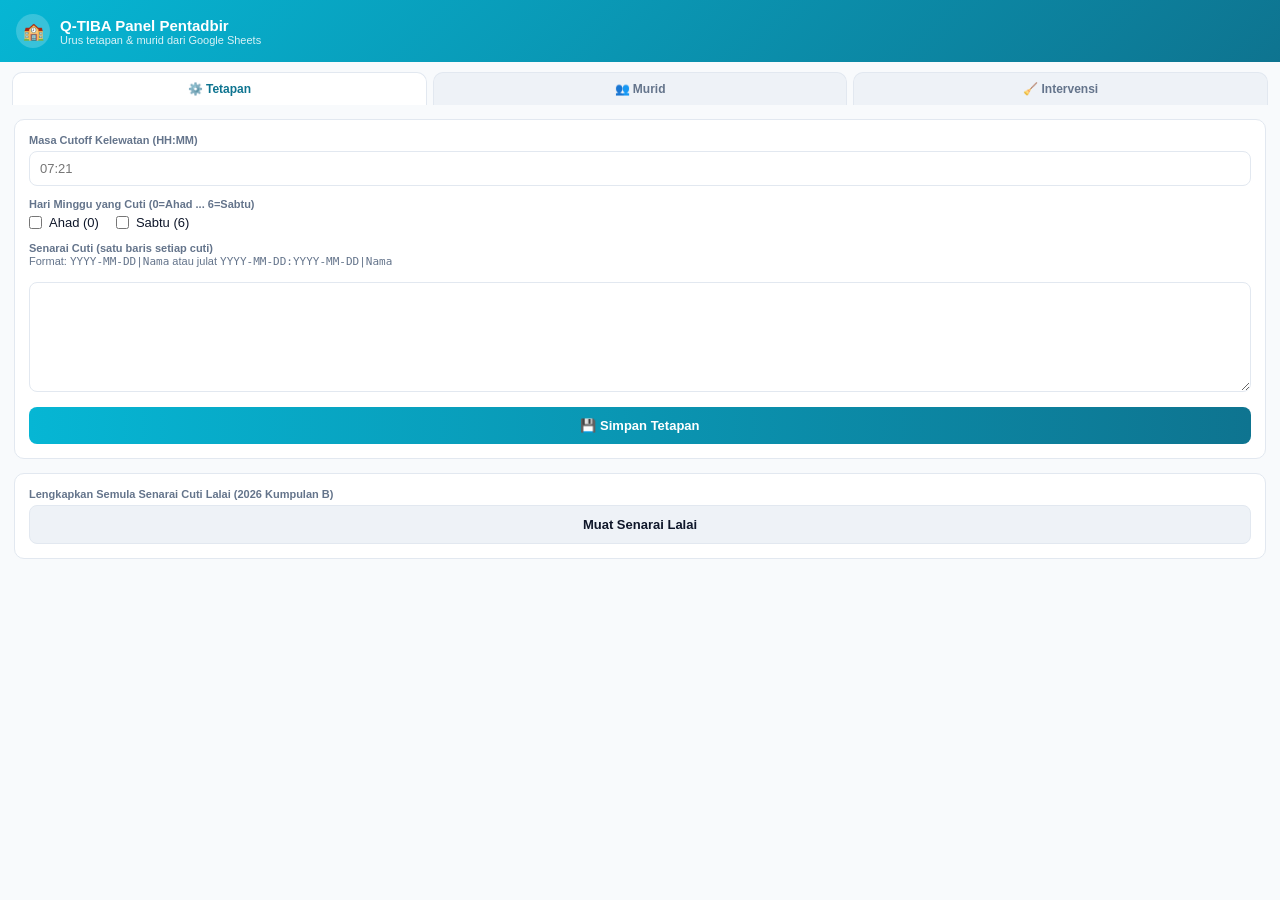
<file: Panel.html>
<!DOCTYPE html>
<html>
<head>
  <base target="_top">
  <style>
    :root {
      --cyan: #06b6d4;
      --cyan-dark: #0e7490;
      --bg: #f8fafc;
      --card: #ffffff;
      --border: #e2e8f0;
      --text: #0f172a;
      --muted: #64748b;
      --rose: #f43f5e;
      --amber: #f59e0b;
      --emerald: #10b981;
    }
    * { box-sizing: border-box; }
    body {
      margin: 0;
      font-family: -apple-system, BlinkMacSystemFont, "Segoe UI", Roboto, sans-serif;
      background: var(--bg);
      color: var(--text);
      font-size: 13px;
    }
    .header {
      background: linear-gradient(135deg, #06b6d4, #0e7490);
      color: #fff;
      padding: 14px 16px;
      display: flex;
      align-items: center;
      gap: 10px;
    }
    .header .logo {
      width: 34px; height: 34px; border-radius: 50%;
      background: rgba(255,255,255,.2);
      display: flex; align-items: center; justify-content: center;
      font-size: 17px;
    }
    .header h1 { margin: 0; font-size: 15px; font-weight: 800; }
    .header p { margin: 0; font-size: 11px; opacity: .85; }
    .tabs {
      display: flex; gap: 6px; padding: 10px 12px 0;
      background: var(--bg);
    }
    .tab {
      flex: 1; padding: 9px 0; text-align: center; cursor: pointer;
      border: 1px solid var(--border); border-bottom: none;
      border-radius: 10px 10px 0 0; background: #eef2f7;
      font-weight: 700; color: var(--muted); font-size: 12px;
      transition: all .15s;
    }
    .tab.active { background: var(--card); color: var(--cyan-dark); }
    .panel { display: none; padding: 14px 14px 20px; }
    .panel.active { display: block; }
    .card {
      background: var(--card); border: 1px solid var(--border);
      border-radius: 10px; padding: 14px; margin-bottom: 14px;
    }
    label { display: block; font-weight: 600; font-size: 11px; color: var(--muted); margin-bottom: 5px; }
    input[type=text], input[type=password], textarea, select {
      width: 100%; padding: 9px 10px; border: 1px solid var(--border);
      border-radius: 8px; font-size: 13px; margin-bottom: 12px;
      background: #fff; color: var(--text);
    }
    textarea { min-height: 110px; font-family: ui-monospace, monospace; font-size: 11px; }
    .row { display: flex; gap: 8px; }
    .row > div { flex: 1; }
    .chk { display: flex; align-items: center; gap: 7px; margin-bottom: 12px; }
    .chk input { width: auto; margin: 0; }
    .btn {
      width: 100%; padding: 11px; border: none; border-radius: 8px;
      font-weight: 800; font-size: 13px; cursor: pointer;
      background: linear-gradient(90deg, var(--cyan), var(--cyan-dark));
      color: #fff; transition: filter .15s;
    }
    .btn:hover { filter: brightness(1.05); }
    .btn.small { width: auto; padding: 7px 12px; font-size: 11px; }
    .btn.ghost { background: #eef2f7; color: var(--text); border: 1px solid var(--border); }
    .btn.danger { background: #fff; color: var(--rose); border: 1px solid var(--rose); }
    .btn.outline-cyan { background: #fff; color: var(--cyan-dark); border: 1px solid var(--cyan); }
    .btn:disabled { opacity: .45; cursor: not-allowed; filter: none; }
    .btn:disabled:hover { filter: none; }
    .status {
      display: none; padding: 9px 11px; border-radius: 8px; margin-bottom: 12px;
      font-weight: 600; font-size: 12px;
    }
    .status.ok { background: #d1fae5; color: #065f46; border: 1px solid #a7f3d0; }
    .status.err { background: #ffe4e6; color: #9f1239; border: 1px solid #fecdd3; }
    table { width: 100%; border-collapse: collapse; font-size: 12px; }
    th, td { text-align: left; padding: 7px 6px; border-bottom: 1px solid var(--border); }
    th { color: var(--muted); font-size: 10px; text-transform: uppercase; letter-spacing: .4px; }
    .hint { font-size: 11px; color: var(--muted); line-height: 1.5; }
    .empty { text-align: center; color: var(--muted); padding: 16px 0; }
    .scroll { max-height: 320px; overflow-y: auto; }
    .tag { display:inline-block; background:#e0f2fe; color:#0369a1; font-size:10px; padding:2px 7px; border-radius:10px; font-weight:700; }
  </style>
</head>
<body>
  <div class="header">
    <div class="logo">🏫</div>
    <div>
      <h1>Q-TIBA Panel Pentadbir</h1>
      <p>Urus tetapan & murid dari Google Sheets</p>
    </div>
  </div>

  <div class="tabs">
    <div class="tab active" data-tab="tetapan" onclick="switchTab('tetapan')">⚙️ Tetapan</div>
    <div class="tab" data-tab="murid" onclick="switchTab('murid')">👥 Murid</div>
    <div class="tab" data-tab="intervensi" onclick="switchTab('intervensi')">🧹 Intervensi</div>
  </div>

  <!-- TAB TETAPAN -->
  <div class="panel active" id="panel-tetapan">
    <div class="status" id="status-tetapan"></div>
    <div class="card">
      <label>Masa Cutoff Kelewatan (HH:MM)</label>
      <input type="text" id="cutoff" placeholder="07:21">
      <label>Hari Minggu yang Cuti (0=Ahad ... 6=Sabtu)</label>
      <div class="chk">
        <input type="checkbox" value="0" class="hw"> <span>Ahad (0)</span>
        <input type="checkbox" value="6" class="hw" style="margin-left:10px"> <span>Sabtu (6)</span>
      </div>
      <label>Senarai Cuti (satu baris setiap cuti)</label>
      <p class="hint" style="margin-top:-6px">Format: <code>YYYY-MM-DD|Nama</code> atau julat
        <code>YYYY-MM-DD:YYYY-MM-DD|Nama</code></p>
      <textarea id="cuti-list"></textarea>
      <button class="btn" onclick="saveTetapan()">💾 Simpan Tetapan</button>
    </div>
    <div class="card">
      <label>Lengkapkan Semula Senarai Cuti Lalai (2026 Kumpulan B)</label>
      <button class="btn ghost" onclick="loadDefault()">Muat Senarai Lalai</button>
    </div>
  </div>

  <!-- TAB INTERVENSI (pemeliharaan data) -->
  <div class="panel" id="panel-intervensi">
    <div class="status" id="status-intervensi"></div>
    <div class="card">
      <label>Analisa Baris Berulang</label>
      <p class="hint" style="margin-top:-6px">
        Tab <code>Intervensi</code> ialah log sejarah (append-only). Sebelum ada butang
        <em>Simpan</em>, setiap field yang guru ubah menghantar rekod sendiri, jadi satu
        intervensi boleh pecah kepada beberapa baris. Alat ini mengesan baris itu.
      </p>
      <div class="row">
        <button class="btn outline-cyan" onclick="analisaIntervensi()">🔍 Analisa (Dry-run)</button>
        <button class="btn danger" id="btn-padam-intervensi" onclick="padamIntervensi()" disabled>
          🗑️ Padam Baris Ditanda
        </button>
      </div>
      <div id="laporan-intervensi"></div>
    </div>
  </div>

  <!-- TAB MURID -->
  <div class="panel" id="panel-murid">
    <div class="status" id="status-murid"></div>
    <div class="card">
      <div class="row">
        <div><label>ID (QR)</label><input type="text" id="m-id" placeholder="cth 2026001"></div>
      </div>
      <div class="row">
        <div><label>Nama</label><input type="text" id="m-nama" placeholder="Nama Murid"></div>
        <div><label>Kelas</label><input type="text" id="m-kelas" placeholder="cth 5 Amanah"></div>
      </div>
      <label>URL Gambar (pilihan)</label>
      <input type="text" id="m-url" placeholder="https://...">
      <div class="row">
        <button class="btn" id="btn-save-murid" onclick="saveMurid()">➕ Tambah Murid</button>
        <button class="btn ghost" onclick="clearMuridForm()" style="margin-left:8px">✖ Kosong</button>
      </div>
    </div>
    <div class="card">
      <label>Senarai Murid Sasaran</label>
      <div class="scroll">
        <table>
          <thead><tr><th>Nama</th><th>Kelas</th><th></th></tr></thead>
          <tbody id="murid-tbody"></tbody>
        </table>
      </div>
    </div>
  </div>

  <script>
    var editingId = null;
    var allMurid = [];

    function showStatus(elId, msg, ok) {
      var el = document.getElementById(elId);
      el.style.display = 'block';
      el.className = 'status ' + (ok ? 'ok' : 'err');
      el.innerHTML = (ok ? '✅ ' : '⚠️ ') + msg;
    }
    function hideStatus(elId) {
      document.getElementById(elId).style.display = 'none';
    }
    function switchTab(name) {
      document.querySelectorAll('.tab').forEach(function (t) {
        t.classList.toggle('active', t.getAttribute('data-tab') === name);
      });
      // Panel dipetakan daripada tab supaya tab baru tidak perlu ditambah di sini.
      document.querySelectorAll('.panel').forEach(function (p) {
        p.classList.toggle('active', p.id === 'panel-' + name);
      });
    }

    // ---- MUAT DATA ----
    function init(data) {
      if (!data) return;
      if (data.cutoff !== undefined) document.getElementById('cutoff').value = data.cutoff;
      document.querySelectorAll('.hw').forEach(function (cb) {
        cb.checked = (data.hujung || []).indexOf(parseInt(cb.value, 10)) !== -1;
      });
      document.getElementById('cuti-list').value = data.cutiString || '';
      allMurid = data.murid || [];
      renderMuridTable();
    }

    function renderMuridTable() {
      var tbody = document.getElementById('murid-tbody');
      if (!allMurid.length) {
        tbody.innerHTML = '<tr><td colspan="3" class="empty">Tiada murid.</td></tr>';
        return;
      }
      tbody.innerHTML = allMurid.map(function (m, i) {
        return '<tr>' +
          '<td>' + escapeHtml(m.nama) + '<br><span class="tag">' + escapeHtml(m.id) + '</span></td>' +
          '<td>' + escapeHtml(m.kelas) + '</td>' +
          '<td style="white-space:nowrap">' +
            '<button class="btn small outline-cyan" onclick="editMurid(' + i + ')">Edit</button> ' +
            '<button class="btn small danger" onclick="hapusMurid(' + i + ')">✕</button>' +
          '</td>' +
        '</tr>';
      }).join('');
    }
    function escapeHtml(s) {
      return String(s == null ? '' : s).replace(/&/g,'&amp;').replace(/</g,'&lt;').replace(/>/g,'&gt;').replace(/"/g,'&quot;');
    }

    // ---- TETAPAN ----
    function getCutiList() {
      return document.getElementById('cuti-list').value
        .split('\n').map(function (l) { return l.trim(); })
        .filter(function (l) { return l !== ''; }).join(';');
    }
    function saveTetapan() {
      hideStatus('status-tetapan');
      var hujung = [];
      document.querySelectorAll('.hw:checked').forEach(function (cb) { hujung.push(parseInt(cb.value,10)); });
      google.script.run
        .withSuccessHandler(function (r) {
          showStatus('status-tetapan', r.ok ? 'Tetapan disimpan.' : r.msg, r.ok);
        })
        .withFailureHandler(function (e) { showStatus('status-tetapan', 'Ralat: ' + e.message, false); })
        .savePanelSettings({
          cutoff: document.getElementById('cutoff').value.trim(),
          hujung: hujung,
          cuti: getCutiList()
        });
    }
    function loadDefault() {
      google.script.run
        .withSuccessHandler(function (str) { document.getElementById('cuti-list').value = str; })
        .defaultCutiString();
    }

    // ---- INTERVENSI (pemeliharaan) ----
    // Hanya selepas Analisa berjaya, butang padam dibuka - jadi tiada risiko padam tanpa semak.
    // akan membenarkan butang padam. Tanpa ini butang hanya terbuka
    // selepasanalisa, jadiiada cima pixu memadam secara tidak sengaja.
    var laporanIntervensiSiap = false;

    function analisaIntervensi() {
      var btnPadam = document.getElementById('btn-padam-intervensi');
      btnPadam.disabled = true;
      laporanIntervensiSiap = false;
      document.getElementById('laporan-intervensi').innerHTML =
        '<p class="hint">Menganalisa...</p>';

      google.script.run
        .withSuccessHandler(function (r) {
          laporanIntervensiSiap = true;
          var host = document.getElementById('laporan-intervensi');
          if (!r || !r.jumlahTanda) {
            host.innerHTML = '<p class="hint" style="color:#059669">'
              + 'Tiada baris berulang dikesan. (' + (r ? r.jumlahBaris : 0)
              + ' baris diperiksa)</p>';
            showStatus('status-intervensi', 'Analisa selesai - tiada apa untuk dibaiki.', true);
            btnPadam.disabled = true;
            return;
          }
          var baris = r.tandakan.map(function (t) {
            return '<tr>'
              + '<td style="padding:4px 6px">' + t.baris + '</td>'
              + '<td style="padding:4px 6px">' + t.peraturan + '</td>'
              + '<td style="padding:4px 6px">' + escapeHtml(t.id) + '</td>'
              + '<td style="padding:4px 6px">' + escapeHtml(t.status) + '</td>'
              + '<td style="padding:4px 6px">' + escapeHtml(t.tarikh || '(tiada)') + '</td>'
              + '<td style="padding:4px 6px">' + escapeHtml(t.nota || '-') + '</td>'
              + '</tr>';
          }).join('');
          host.innerHTML =
            '<p class="hint" style="margin-top:10px">'
            + '<strong>' + r.jumlahTanda + '</strong> baris akan dipadam '
            + '(Peraturan A: ' + r.peraturanA + ' baris tanpa tarikh, '
            + 'Peraturan B: ' + r.peraturanB + ' duplikasi tepat). '
            + 'Baris terkini setiap murid tidak akan disentuh.</p>'
            + '<div style="max-height:260px;overflow:auto;margin-top:8px">'
            + '<table style="width:100%;border-collapse:collapse;font-size:11px">'
            + '<thead><tr style="border-bottom:1px solid #d9dee6">'
            + '<th style="text-align:left;padding:4px 6px">Baris</th>'
            + '<th style="text-align:left;padding:4px 6px">Peraturan</th>'
            + '<th style="text-align:left;padding:4px 6px">ID</th>'
            + '<th style="text-align:left;padding:4px 6px">Tindakan</th>'
            + '<th style="text-align:left;padding:4px 6px">Tarikh</th>'
            + '<th style="text-align:left;padding:4px 6px">Nota</th>'
            + '</tr></thead><tbody>' + baris + '</tbody></table></div>';
          btnPadam.disabled = false;
          showStatus('status-intervensi',
            'Analisa selesai - ' + r.jumlahTanda + ' baris ditanda.', true);
        })
        .withFailureHandler(function (e) {
          document.getElementById('laporan-intervensi').innerHTML = '';
          showStatus('status-intervensi', 'Ralat: ' + e.message, false);
        })
        .analisisPembersihIntervensi();
    }

    function padamIntervensi() {
      if (!laporanIntervensiSiap) {
        showStatus('status-intervensi', 'Analisa dulu sebelum memadam.', false);
        return;
      }
      var msg = 'Padam baris intervensi yang ditanda?\n\n'
        + 'Baris terkini setiap murid dikekalkan, jadi status terkini tidak berubah.\n'
        + 'Tindakan ini tidak boleh dibatalkan.';
      if (!confirm(msg)) return;

      var btn = document.getElementById('btn-padam-intervensi');
      btn.disabled = true;
      google.script.run
        .withSuccessHandler(function (r) {
          laporanIntervensiSiap = false;
          var mesej = r.dipadam + ' baris dipadam.';
          if (r.dilangkau) {
            mesej += ' ' + r.dilangkau + ' baris dilangkau kerana data berubah semasa proses — tiada apa yang dipadam untuk baris itu.';
          }
          mesej += ' Jalankan Analisa semula untuk semak.';
          showStatus('status-intervensi', mesej, true);
          document.getElementById('laporan-intervensi').innerHTML = '';
        })
        .withFailureHandler(function (e) {
          btn.disabled = false;
          showStatus('status-intervensi', 'Ralat: ' + e.message, false);
        })
        .jalankanPembersihIntervensi();
    }

    // ---- MURID ----
    function clearMuridForm() {
      editingId = null;
      document.getElementById('m-id').value = '';
      document.getElementById('m-nama').value = '';
      document.getElementById('m-kelas').value = '';
      document.getElementById('m-url').value = '';
      document.getElementById('btn-save-murid').innerHTML = '➕ Tambah Murid';
    }
    function editMurid(i) {
      var m = allMurid[i];
      editingId = m.id;
      document.getElementById('m-id').value = m.id;
      document.getElementById('m-nama').value = m.nama || '';
      document.getElementById('m-kelas').value = m.kelas || '';
      document.getElementById('m-url').value = m.urlGambar || '';
      document.getElementById('btn-save-murid').innerHTML = '💾 Simpan Perubahan';
    }
    function saveMurid() {
      hideStatus('status-murid');
      var data = {
        id: document.getElementById('m-id').value.trim(),
        nama: document.getElementById('m-nama').value.trim(),
        kelas: document.getElementById('m-kelas').value.trim(),
        urlGambar: document.getElementById('m-url').value.trim(),
        editingId: editingId
      };
      if (!data.id || !data.nama) {
        showStatus('status-murid', 'ID dan Nama wajib diisi.', false);
        return;
      }
      google.script.run
        .withSuccessHandler(function (r) {
          if (r.ok) {
            showStatus('status-murid', r.msg, true);
            clearMuridForm();
            google.script.run.withSuccessHandler(function (d) { allMurid = d.murid || []; renderMuridTable(); }).getPanelMurid();
          } else {
            showStatus('status-murid', r.msg, false);
          }
        })
        .withFailureHandler(function (e) { showStatus('status-murid', 'Ralat: ' + e.message, false); })
        .savePanelMurid(data);
    }
    function hapusMurid(i) {
      var m = allMurid[i];
      if (!confirm('Padam murid ' + (m.nama || m.id) + '? Tindakan ini tidak boleh dibatalkan.')) return;
      google.script.run
        .withSuccessHandler(function (r) {
          if (r.ok) {
            showStatus('status-murid', r.msg, true);
            google.script.run.withSuccessHandler(function (d) { allMurid = d.murid || []; renderMuridTable(); }).getPanelMurid();
          } else {
            showStatus('status-murid', r.msg, false);
          }
        })
        .withFailureHandler(function (e) { showStatus('status-murid', 'Ralat: ' + e.message, false); })
        .deletePanelMurid({ id: m.id });
    }

    google.script.run.withSuccessHandler(init).getPanelData();
  </script>
</body>
</html>
</file>
